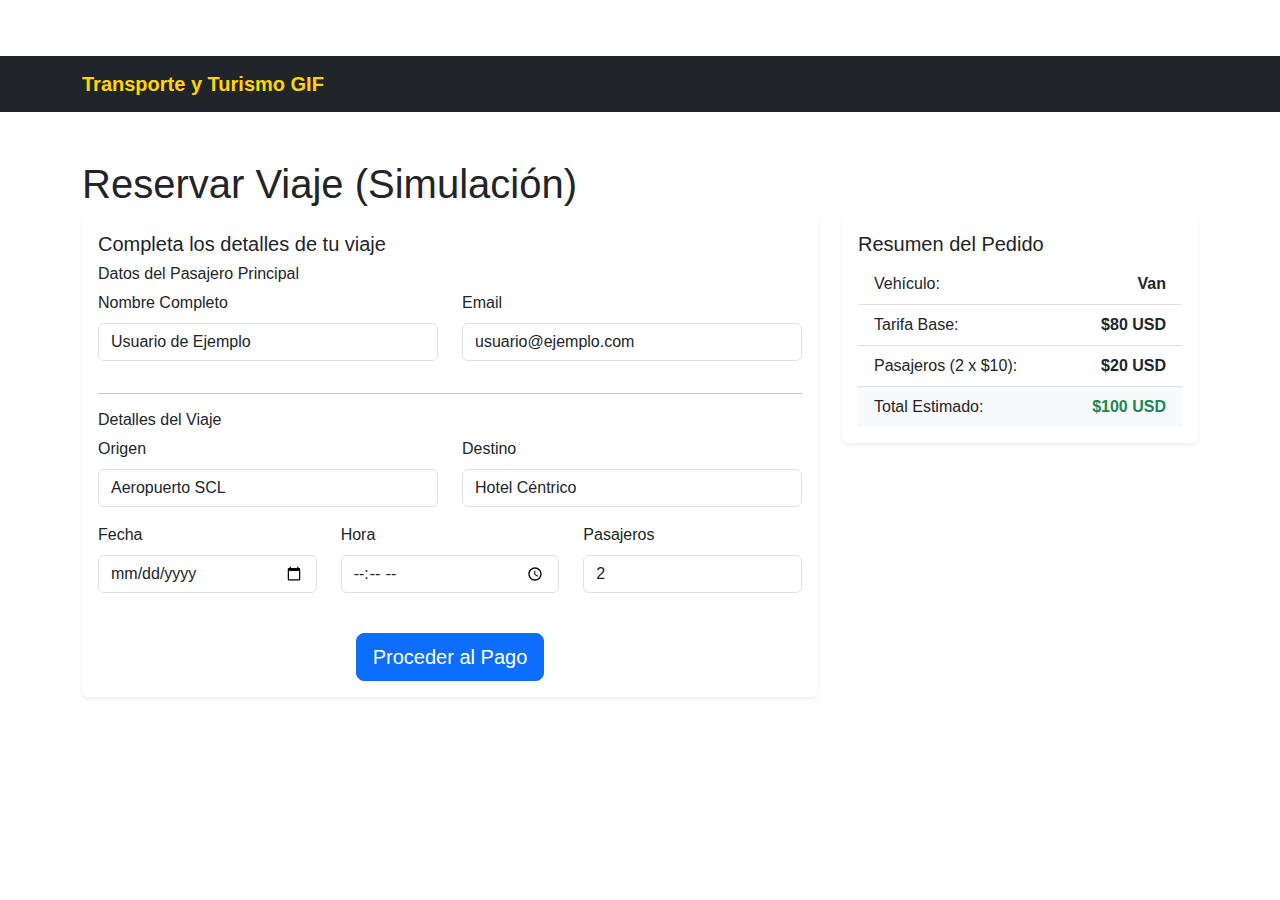
<file: booking.html>
<!DOCTYPE html>
<html lang="es">
<head>
    <meta charset="UTF-8">
    <meta name="viewport" content="width=device-width, initial-scale=1.0">
    <title>Reservar Viaje - Transporte y Turismo GIF</title>
    <link href="https://cdn.jsdelivr.net/npm/bootstrap@5.3.0/dist/css/bootstrap.min.css" rel="stylesheet">
    <link rel="stylesheet" href="css/style.css">
</head>
<body>
    <!-- Navbar -->
    <nav class="navbar navbar-expand-lg navbar-dark bg-dark">
        <div class="container">
            <a class="navbar-brand" href="index.html">Transporte y Turismo GIF</a>
        </div>
    </nav>

    <div class="container py-5">
        <h1>Reservar Viaje (Simulación)</h1>
        <div class="row">
            <div class="col-md-8">
                <div class="card shadow-sm">
                    <div class="card-body">
                        <h5 class="card-title">Completa los detalles de tu viaje</h5>
                        <form id="bookingForm">
                            <!-- Detalles del Pasajero -->
                            <h6>Datos del Pasajero Principal</h6>
                            <div class="row">
                                <div class="col-md-6 mb-3">
                                    <label for="fullName" class="form-label">Nombre Completo</label>
                                    <input type="text" class="form-control" id="fullName" value="Usuario de Ejemplo" required>
                                </div>
                                <div class="col-md-6 mb-3">
                                    <label for="email" class="form-label">Email</label>
                                    <input type="email" class="form-control" id="email" value="usuario@ejemplo.com" required>
                                </div>
                            </div>
                            <hr>
                            <!-- Detalles del Viaje -->
                            <h6>Detalles del Viaje</h6>
                            <div class="row">
                                <div class="col-md-6 mb-3">
                                    <label for="origen" class="form-label">Origen</label>
                                    <input type="text" class="form-control" id="origen" value="Aeropuerto SCL" required>
                                </div>
                                <div class="col-md-6 mb-3">
                                    <label for="destino" class="form-label">Destino</label>
                                    <input type="text" class="form-control" id="destino" value="Hotel Céntrico" required>
                                </div>
                                <div class="col-md-4 mb-3">
                                    <label for="fecha" class="form-label">Fecha</label>
                                    <input type="date" class="form-control" id="fecha" required>
                                </div>
                                <div class="col-md-4 mb-3">
                                    <label for="hora" class="form-label">Hora</label>
                                    <input type="time" class="form-control" id="hora" required>
                                </div>
                                <div class="col-md-4 mb-3">
                                    <label for="pasajeros" class="form-label">Pasajeros</label>
                                    <input type="number" class="form-control" id="pasajeros" value="2" min="1" required>
                                </div>
                            </div>
                            <div class="text-center mt-4">
                                <a href="payment.html" class="btn btn-primary btn-lg">Proceder al Pago</a>
                            </div>
                        </form>
                    </div>
                </div>
            </div>
            <div class="col-md-4">
                <div class="card shadow-sm">
                    <div class="card-body">
                        <h5 class="card-title">Resumen del Pedido</h5>
                        <ul class="list-group list-group-flush">
                            <li class="list-group-item d-flex justify-content-between">
                                <span>Vehículo:</span>
                                <strong>Van</strong>
                            </li>
                            <li class="list-group-item d-flex justify-content-between">
                                <span>Tarifa Base:</span>
                                <strong>$80 USD</strong>
                            </li>
                            <li class="list-group-item d-flex justify-content-between">
                                <span>Pasajeros (2 x $10):</span>
                                <strong>$20 USD</strong>
                            </li>
                            <li class="list-group-item d-flex justify-content-between bg-light">
                                <span>Total Estimado:</span>
                                <strong class="text-success">$100 USD</strong>
                            </li>
                        </ul>
                    </div>
                </div>
            </div>
        </div>
    </div>
</body>
</html>
</file>
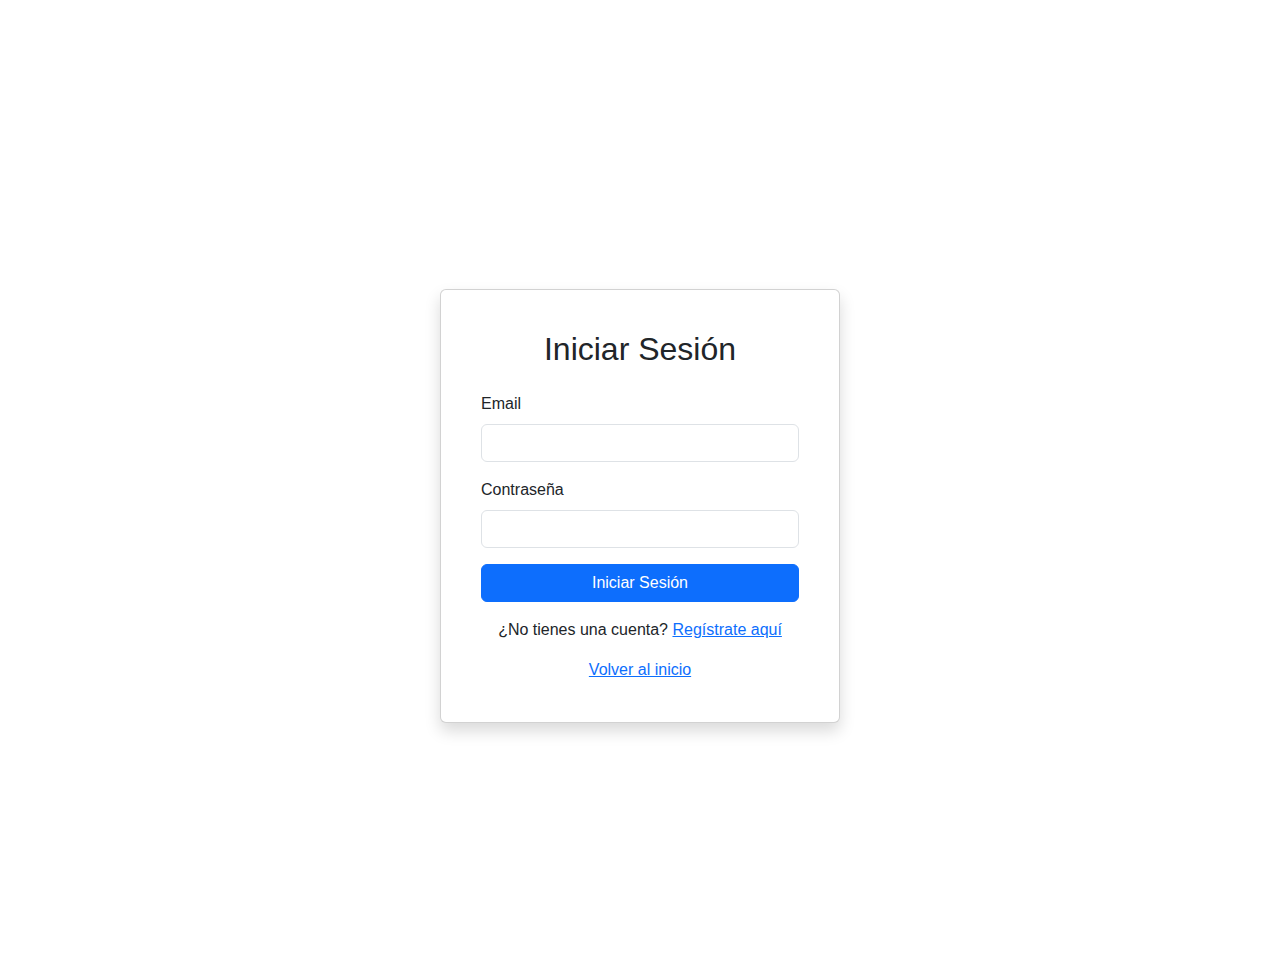
<file: login.html>
<!DOCTYPE html>
<html lang="es">
<head>
    <meta charset="UTF-8">
    <meta name="viewport" content="width=device-width, initial-scale=1.0">
    <title>Iniciar Sesión - Transporte y Turismo GIF</title>
    <link href="https://cdn.jsdelivr.net/npm/bootstrap@5.3.0/dist/css/bootstrap.min.css" rel="stylesheet">
    <link rel="stylesheet" href="css/style.css">
    <link rel="stylesheet" href="https://cdnjs.cloudflare.com/ajax/libs/font-awesome/6.4.0/css/all.min.css">
</head>
<body>
    <div class="container vh-100 d-flex justify-content-center align-items-center">
        <div class="card shadow p-4" style="width: 100%; max-width: 400px;">
            <div class="card-body">
                <h2 class="text-center mb-4">Iniciar Sesión</h2>
                <form id="loginForm">
                    <div class="mb-3">
                        <label for="email" class="form-label">Email</label>
                        <input type="email" class="form-control" id="email" required>
                    </div>
                    <div class="mb-3">
                        <label for="password" class="form-label">Contraseña</label>
                        <input type="password" class="form-control" id="password" required>
                    </div>
                    <div class="d-grid">
                        <button type="submit" class="btn btn-primary">Iniciar Sesión</button>
                    </div>
                </form>
                <div class="text-center mt-3">
                    <p>¿No tienes una cuenta? <a href="register.html">Regístrate aquí</a></p>
                    <a href="index.html">Volver al inicio</a>
                </div>
            </div>
        </div>
    </div>
    <script src="js/script.js"></script>
</body>
</html>
</file>
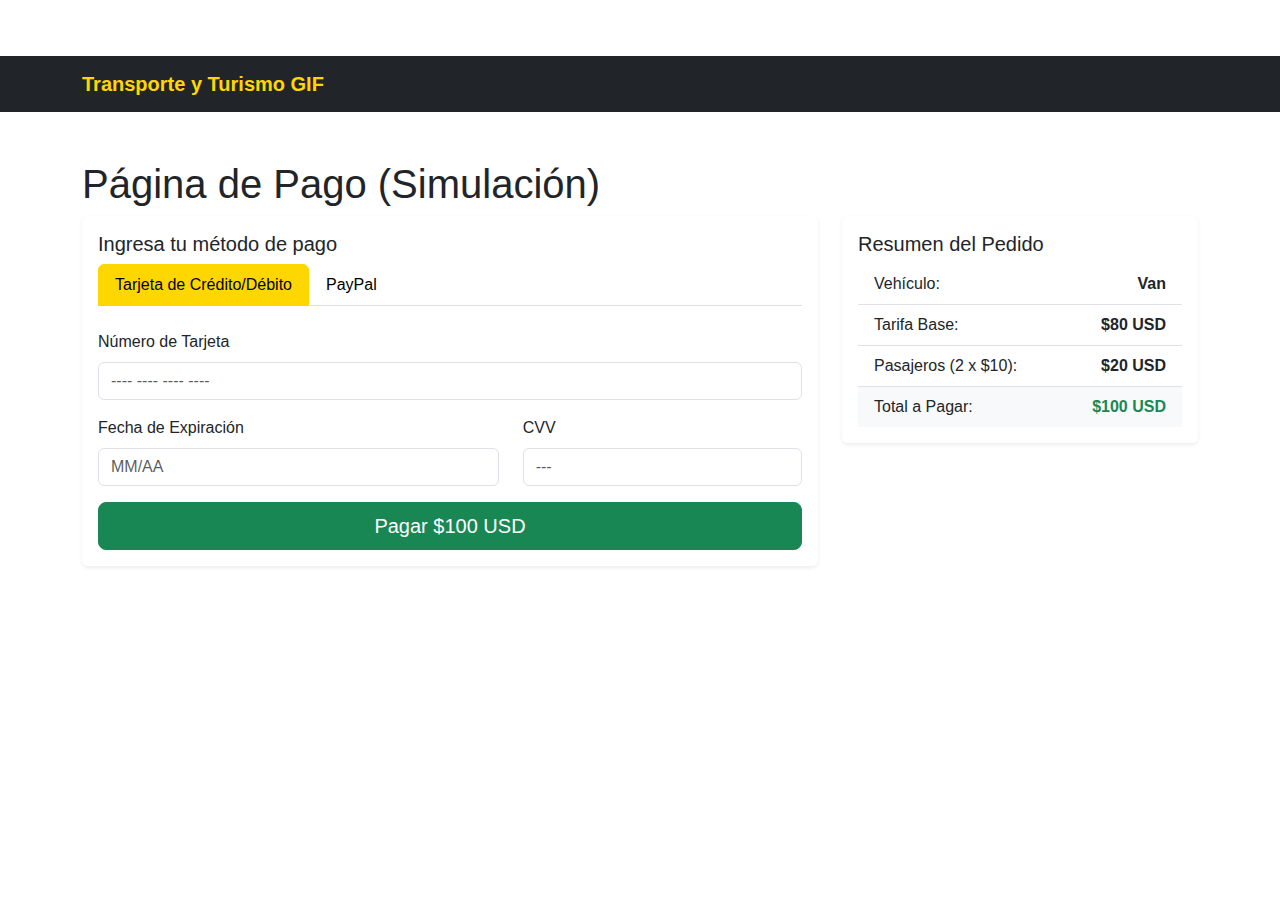
<file: payment.html>
<!DOCTYPE html>
<html lang="es">
<head>
    <meta charset="UTF-8">
    <meta name="viewport" content="width=device-width, initial-scale=1.0">
    <title>Pago - Transporte y Turismo GIF</title>
    <link href="https://cdn.jsdelivr.net/npm/bootstrap@5.3.0/dist/css/bootstrap.min.css" rel="stylesheet">
    <link rel="stylesheet" href="css/style.css">
</head>
<body>
    <!-- Navbar -->
    <nav class="navbar navbar-expand-lg navbar-dark bg-dark">
        <div class="container">
            <a class="navbar-brand" href="index.html">Transporte y Turismo GIF</a>
        </div>
    </nav>

    <div class="container py-5">
        <h1>Página de Pago (Simulación)</h1>
        <div class="row">
            <div class="col-md-8">
                <div class="card shadow-sm">
                    <div class="card-body">
                        <h5 class="card-title">Ingresa tu método de pago</h5>
                        <!-- Nav tabs -->
                        <ul class="nav nav-tabs" id="myTab" role="tablist">
                            <li class="nav-item" role="presentation">
                                <button class="nav-link active" id="credit-card-tab" data-bs-toggle="tab" data-bs-target="#credit-card" type="button" role="tab" aria-controls="credit-card" aria-selected="true">Tarjeta de Crédito/Débito</button>
                            </li>
                            <li class="nav-item" role="presentation">
                                <button class="nav-link" id="paypal-tab" data-bs-toggle="tab" data-bs-target="#paypal" type="button" role="tab" aria-controls="paypal" aria-selected="false">PayPal</button>
                            </li>
                        </ul>

                        <!-- Tab panes -->
                        <div class="tab-content pt-4">
                            <div class="tab-pane active" id="credit-card" role="tabpanel" aria-labelledby="credit-card-tab">
                                <form id="paymentForm">
                                    <div class="mb-3">
                                        <label for="cardNumber" class="form-label">Número de Tarjeta</label>
                                        <input type="text" class="form-control" id="cardNumber" placeholder="---- ---- ---- ----" required>
                                    </div>
                                    <div class="row">
                                        <div class="col-md-7 mb-3">
                                            <label for="expiryDate" class="form-label">Fecha de Expiración</label>
                                            <input type="text" class="form-control" id="expiryDate" placeholder="MM/AA" required>
                                        </div>
                                        <div class="col-md-5 mb-3">
                                            <label for="cvv" class="form-label">CVV</label>
                                            <input type="text" class="form-control" id="cvv" placeholder="---" required>
                                        </div>
                                    </div>
                                    <div class="d-grid">
                                        <button type="submit" class="btn btn-success btn-lg">Pagar $100 USD</button>
                                    </div>
                                </form>
                            </div>
                            <div class="tab-pane" id="paypal" role="tabpanel" aria-labelledby="paypal-tab">
                                <div class="text-center">
                                    <p>Serás redirigido a PayPal para completar tu pago.</p>
                                    <button class="btn btn-primary btn-lg"><i class="fab fa-paypal"></i> Pagar con PayPal</button>
                                </div>
                            </div>
                        </div>
                    </div>
                </div>
            </div>
            <div class="col-md-4">
                 <div class="card shadow-sm">
                    <div class="card-body">
                        <h5 class="card-title">Resumen del Pedido</h5>
                        <ul class="list-group list-group-flush">
                            <li class="list-group-item d-flex justify-content-between">
                                <span>Vehículo:</span>
                                <strong>Van</strong>
                            </li>
                            <li class="list-group-item d-flex justify-content-between">
                                <span>Tarifa Base:</span>
                                <strong>$80 USD</strong>
                            </li>
                            <li class="list-group-item d-flex justify-content-between">
                                <span>Pasajeros (2 x $10):</span>
                                <strong>$20 USD</strong>
                            </li>
                            <li class="list-group-item d-flex justify-content-between bg-light">
                                <span>Total a Pagar:</span>
                                <strong class="text-success">$100 USD</strong>
                            </li>
                        </ul>
                    </div>
                </div>
            </div>
        </div>
    </div>
    <script src="https://cdn.jsdelivr.net/npm/bootstrap@5.3.0/dist/js/bootstrap.bundle.min.js"></script>
</body>
</html>
</file>
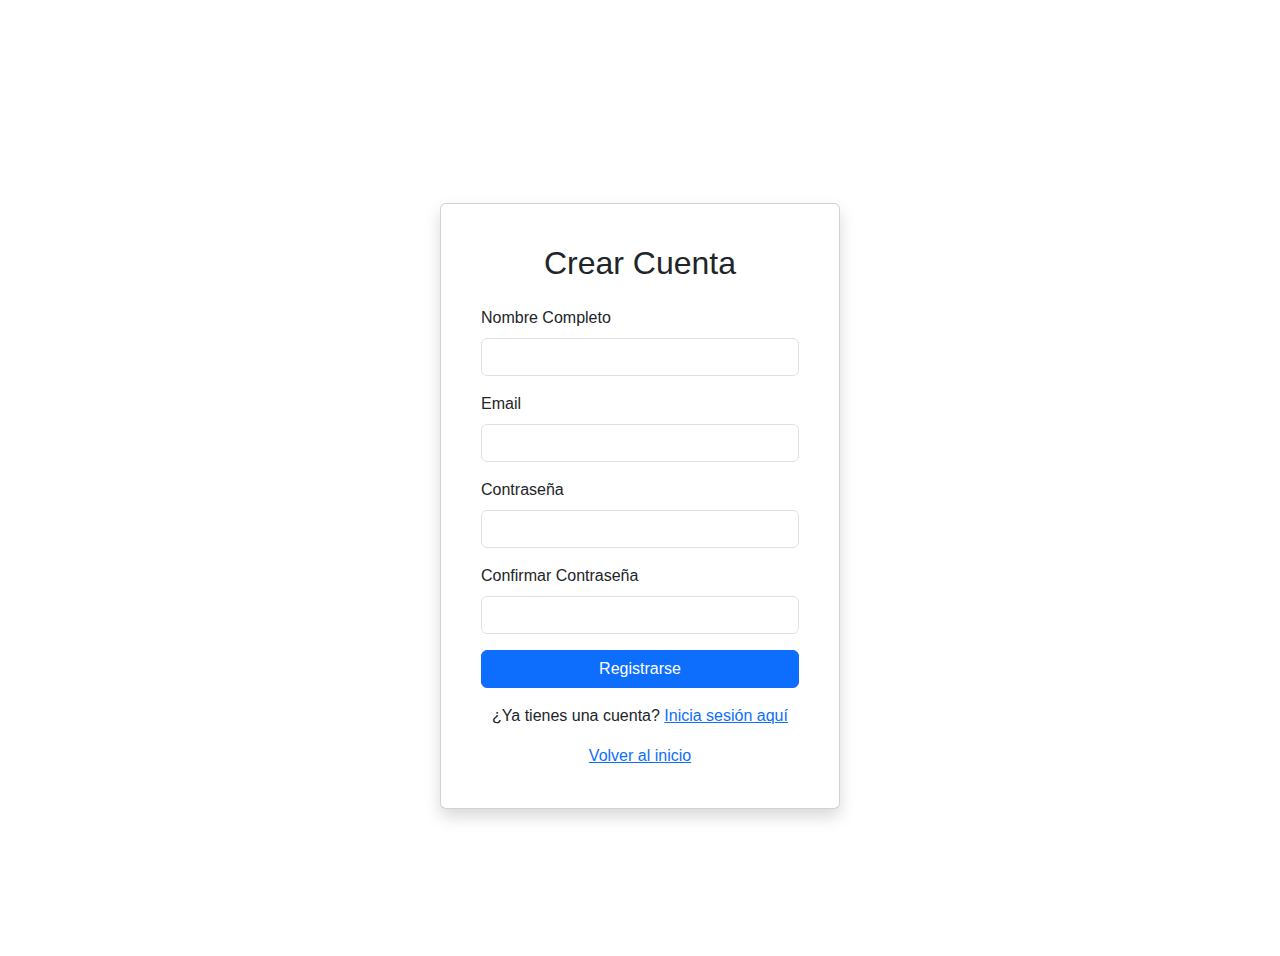
<file: register.html>
<!DOCTYPE html>
<html lang="es">
<head>
    <meta charset="UTF-8">
    <meta name="viewport" content="width=device-width, initial-scale=1.0">
    <title>Registro - Transporte y Turismo GIF</title>
    <link href="https://cdn.jsdelivr.net/npm/bootstrap@5.3.0/dist/css/bootstrap.min.css" rel="stylesheet">
    <link rel="stylesheet" href="css/style.css">
    <link rel="stylesheet" href="https://cdnjs.cloudflare.com/ajax/libs/font-awesome/6.4.0/css/all.min.css">
</head>
<body>
    <div class="container vh-100 d-flex justify-content-center align-items-center">
        <div class="card shadow p-4" style="width: 100%; max-width: 400px;">
            <div class="card-body">
                <h2 class="text-center mb-4">Crear Cuenta</h2>
                <form id="registerForm">
                    <div class="mb-3">
                        <label for="name" class="form-label">Nombre Completo</label>
                        <input type="text" class="form-control" id="name" required>
                    </div>
                    <div class="mb-3">
                        <label for="email" class="form-label">Email</label>
                        <input type="email" class="form-control" id="email" required>
                    </div>
                    <div class="mb-3">
                        <label for="password" class="form-label">Contraseña</label>
                        <input type="password" class="form-control" id="password" required>
                    </div>
                    <div class="mb-3">
                        <label for="confirmPassword" class="form-label">Confirmar Contraseña</label>
                        <input type="password" class="form-control" id="confirmPassword" required>
                    </div>
                    <div class="d-grid">
                        <button type="submit" class="btn btn-primary">Registrarse</button>
                    </div>
                </form>
                <div class="text-center mt-3">
                    <p>¿Ya tienes una cuenta? <a href="login.html">Inicia sesión aquí</a></p>
                    <a href="index.html">Volver al inicio</a>
                </div>
            </div>
        </div>
    </div>
    <script src="js/script.js"></script>
</body>
</html>
</file>
<file: css/style.css>
:root {
    --primary-color: #FFD700; /* Un amarillo dorado como el sol */
    --dark-color: #000000;
    --light-color: #FFFFFF;
}

body {
    font-family: 'Roboto', sans-serif;
    padding-top: 56px;
}

.navbar-brand {
    color: var(--primary-color) !important;
    font-weight: bold;
}

.dropdown-submenu {
    position: relative;
}

.dropdown-submenu .dropdown-menu {
    top: 0;
    left: 100%;
    margin-top: -1px;
}

.dropdown-submenu:hover .dropdown-menu {
    display: block;
}

.header {
    background: linear-gradient(rgba(0, 0, 0, 0.7), rgba(0, 0, 0, 0.7)), url('https://source.unsplash.com/1600x900/?road,van');
    background-size: cover;
    background-position: center;
    color: var(--light-color);
    padding: 120px 0;
    text-align: center;
    animation: fadeIn 2s;
}

.header h1 {
    animation: slideInDown 1s ease-out;
}

.header p {
    animation: slideInUp 1s ease-out;
}

section {
    scroll-margin-top: 56px;
}

#servicios .servicio-item {
    transition: transform 0.3s ease;
}

#servicios .servicio-item:hover {
    transform: translateY(-10px);
}

#servicios i {
    color: var(--primary-color);
}

#vehiculos .card {
    transition: box-shadow 0.3s ease;
}

#vehiculos .card:hover {
    box-shadow: 0 0 20px rgba(0,0,0,0.1);
}

#vehiculos i {
    color: var(--primary-color);
}

#calculadora .card {
    border: none;
}

#calculadora .btn-primary {
    background-color: var(--primary-color);
    border-color: var(--primary-color);
    color: var(--dark-color);
    font-weight: bold;
}

#calculadora .btn-primary:hover {
    background-color: #e6c300;
    border-color: #e6c300;
}

.founder-img {
    max-width: 250px;
    height: auto;
    display: block;
    margin: 0 auto 15px auto;
}

#galeria .img-fluid {
    transition: transform 0.3s ease, box-shadow 0.3s ease;
}

#galeria .img-fluid:hover {
    transform: scale(1.05);
    box-shadow: 0 10px 20px rgba(0,0,0,0.2);
}

#testimonios {
    background-color: var(--primary-color);
    color: var(--dark-color);
}

#testimonios .carousel-item {
    padding: 40px 80px;
    text-align: center;
}

#testimonios .testimonio {
    max-width: 800px;
    margin: 0 auto;
}

#testimonios h5 {
    margin-top: 15px;
    font-weight: bold;
}

#testimonios .carousel-control-prev-icon,
#testimonios .carousel-control-next-icon {
    background-color: rgba(0,0,0,0.5);
    border-radius: 50%;
}

#faq .accordion-button {
    font-weight: bold;
}

#faq .accordion-button:not(.collapsed) {
    color: var(--dark-color);
    background-color: var(--primary-color);
}

#blog .card {
    transition: transform 0.3s ease, box-shadow 0.3s ease;
}

#blog .card:hover {
    transform: translateY(-10px);
    box-shadow: 0 10px 20px rgba(0,0,0,0.1);
}

#blog .btn-primary {
    background-color: var(--primary-color);
    border-color: var(--primary-color);
    color: var(--dark-color);
    font-weight: bold;
}

#blog .btn-primary:hover {
    background-color: #e6c300;
    border-color: #e6c300;
}


#contacto .info-box {
    background: var(--light-color);
    padding: 30px;
    border-radius: 5px;
    box-shadow: 0 0 30px rgba(0,0,0,0.08);
}

#contacto .info-box i {
    color: var(--primary-color);
    margin-right: 15px;
    font-size: 20px;
}

#contacto .map-container {
    border-radius: 5px;
    overflow: hidden;
    box-shadow: 0 0 30px rgba(0,0,0,0.08);
}

#contacto .btn-primary {
    background-color: var(--primary-color);
    border-color: var(--primary-color);
    color: var(--dark-color);
    font-weight: bold;
    transition: background-color 0.3s, color 0.3s;
}

#contacto .btn-primary:hover {
    background-color: #e6c300;
    border-color: #e6c300;
    color: var(--dark-color);
}


/* Animaciones */
@keyframes fadeIn {
    from { opacity: 0; }
    to { opacity: 1; }
}

@keyframes slideInDown {
    from { transform: translateY(-50px); opacity: 0; }
    to { transform: translateY(0); opacity: 1; }
}

@keyframes slideInUp {
    from { transform: translateY(50px); opacity: 0; }
    to { transform: translateY(0); opacity: 1; }
}

/* Scroll reveal con JavaScript */
.reveal {
    position: relative;
    transform: translateY(150px);
    opacity: 0;
    transition: 1s all ease;
}

.reveal.active {
    transform: translateY(0);
    opacity: 1;
}


#instagram {
    background-color: #f8f9fa;
}

.instagram-img {
    border-radius: 8px;
    transition: transform 0.3s ease, opacity 0.3s ease;
    aspect-ratio: 1 / 1;
    object-fit: cover;
}

.instagram-img:hover {
    transform: scale(1.05);
    opacity: 0.8;
}

#instagram .btn-primary {
    background: linear-gradient(45deg, #f09433 0%,#e6683c 25%,#dc2743 50%,#cc2366 75%,#bc1888 100%);
    border: none;
    font-weight: bold;
}

#instagram .btn-primary:hover {
    opacity: 0.9;
}

/* WhatsApp Button */
.whatsapp-btn {
    position: fixed;
    bottom: 20px;
    right: 20px;
    background-color: #25D366;
    color: white;
    width: 60px;
    height: 60px;
    border-radius: 50%;
    display: flex;
    align-items: center;
    justify-content: center;
    font-size: 30px;
    box-shadow: 0 2px 10px rgba(0,0,0,0.2);
    transition: transform 0.3s ease;
    z-index: 1000;
}

.whatsapp-btn:hover {
    transform: scale(1.1);
    color: white;
}

/* Booking and Payment pages */
.card.shadow-sm {
    border: none;
}

.nav-tabs .nav-link {
    color: var(--dark-color);
}

.nav-tabs .nav-link.active {
    color: var(--dark-color);
    background-color: var(--primary-color);
    border-color: var(--primary-color);
}
</file>
